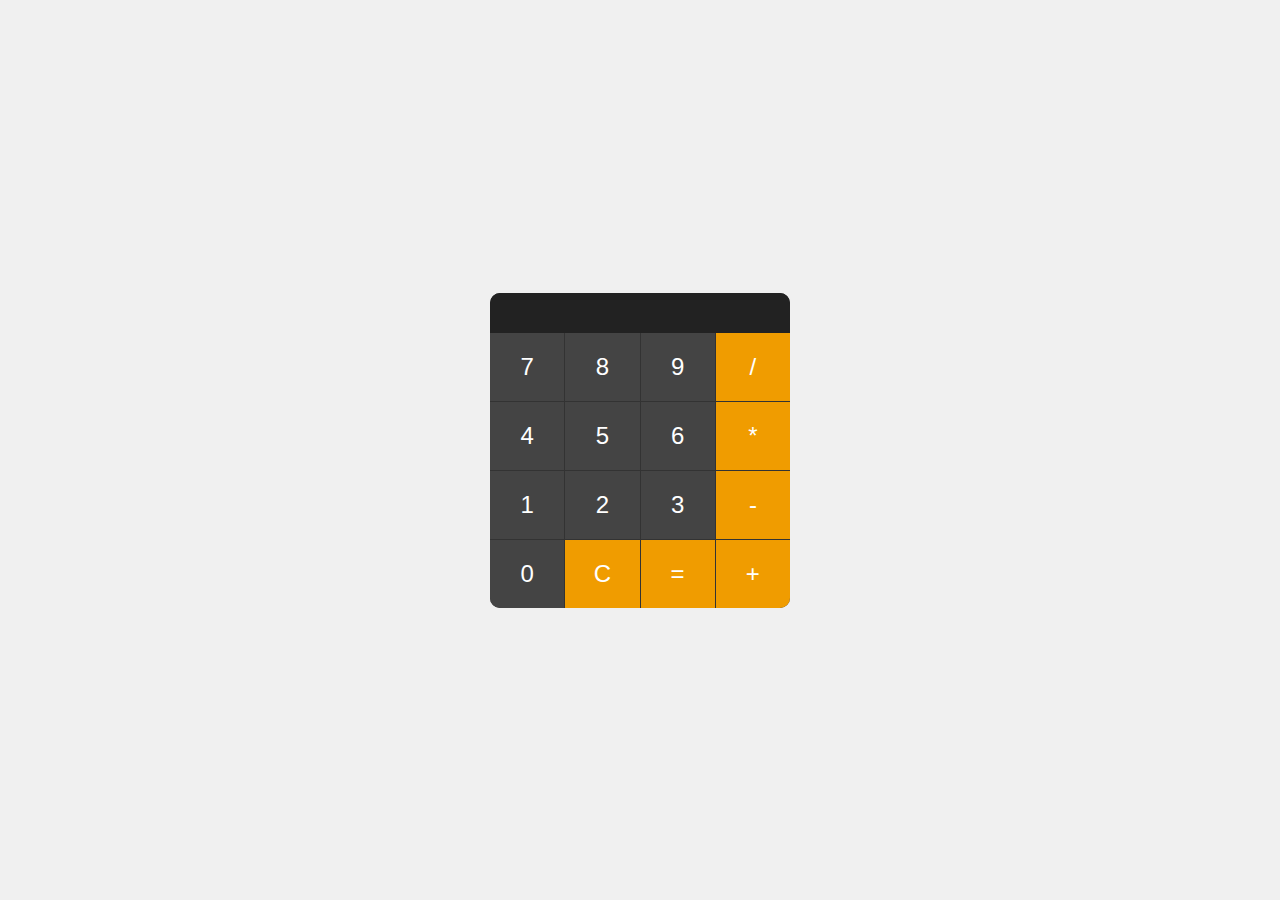
<file: level_1/Calculator/index.html>
<!DOCTYPE html>
<html lang="en">
<head>
    <meta charset="UTF-8">
    <meta name="viewport" content="width=device-width, initial-scale=1.0">
    <title>Basic Calculator</title>
    <link rel="stylesheet" href="style.css">
</head>
<body>
    <div class="calculator">
        <div class="display" id="display"></div>
        <div class="buttons">
            <button class="btn" data-value="7">7</button>
            <button class="btn" data-value="8">8</button>
            <button class="btn" data-value="9">9</button>
            <button class="btn operator" data-value="/">/</button>
            
            <button class="btn" data-value="4">4</button>
            <button class="btn" data-value="5">5</button>
            <button class="btn" data-value="6">6</button>
            <button class="btn operator" data-value="*">*</button>
            
            <button class="btn" data-value="1">1</button>
            <button class="btn" data-value="2">2</button>
            <button class="btn" data-value="3">3</button>
            <button class="btn operator" data-value="-">-</button>
            
            <button class="btn" data-value="0">0</button>
            <button class="btn operator" data-value="C">C</button>
            <button class="btn operator" data-value="=">=</button>
            <button class="btn operator" data-value="+">+</button>
        </div>
    </div>
    <script src="script.js"></script>
</body>
</html>
</file>
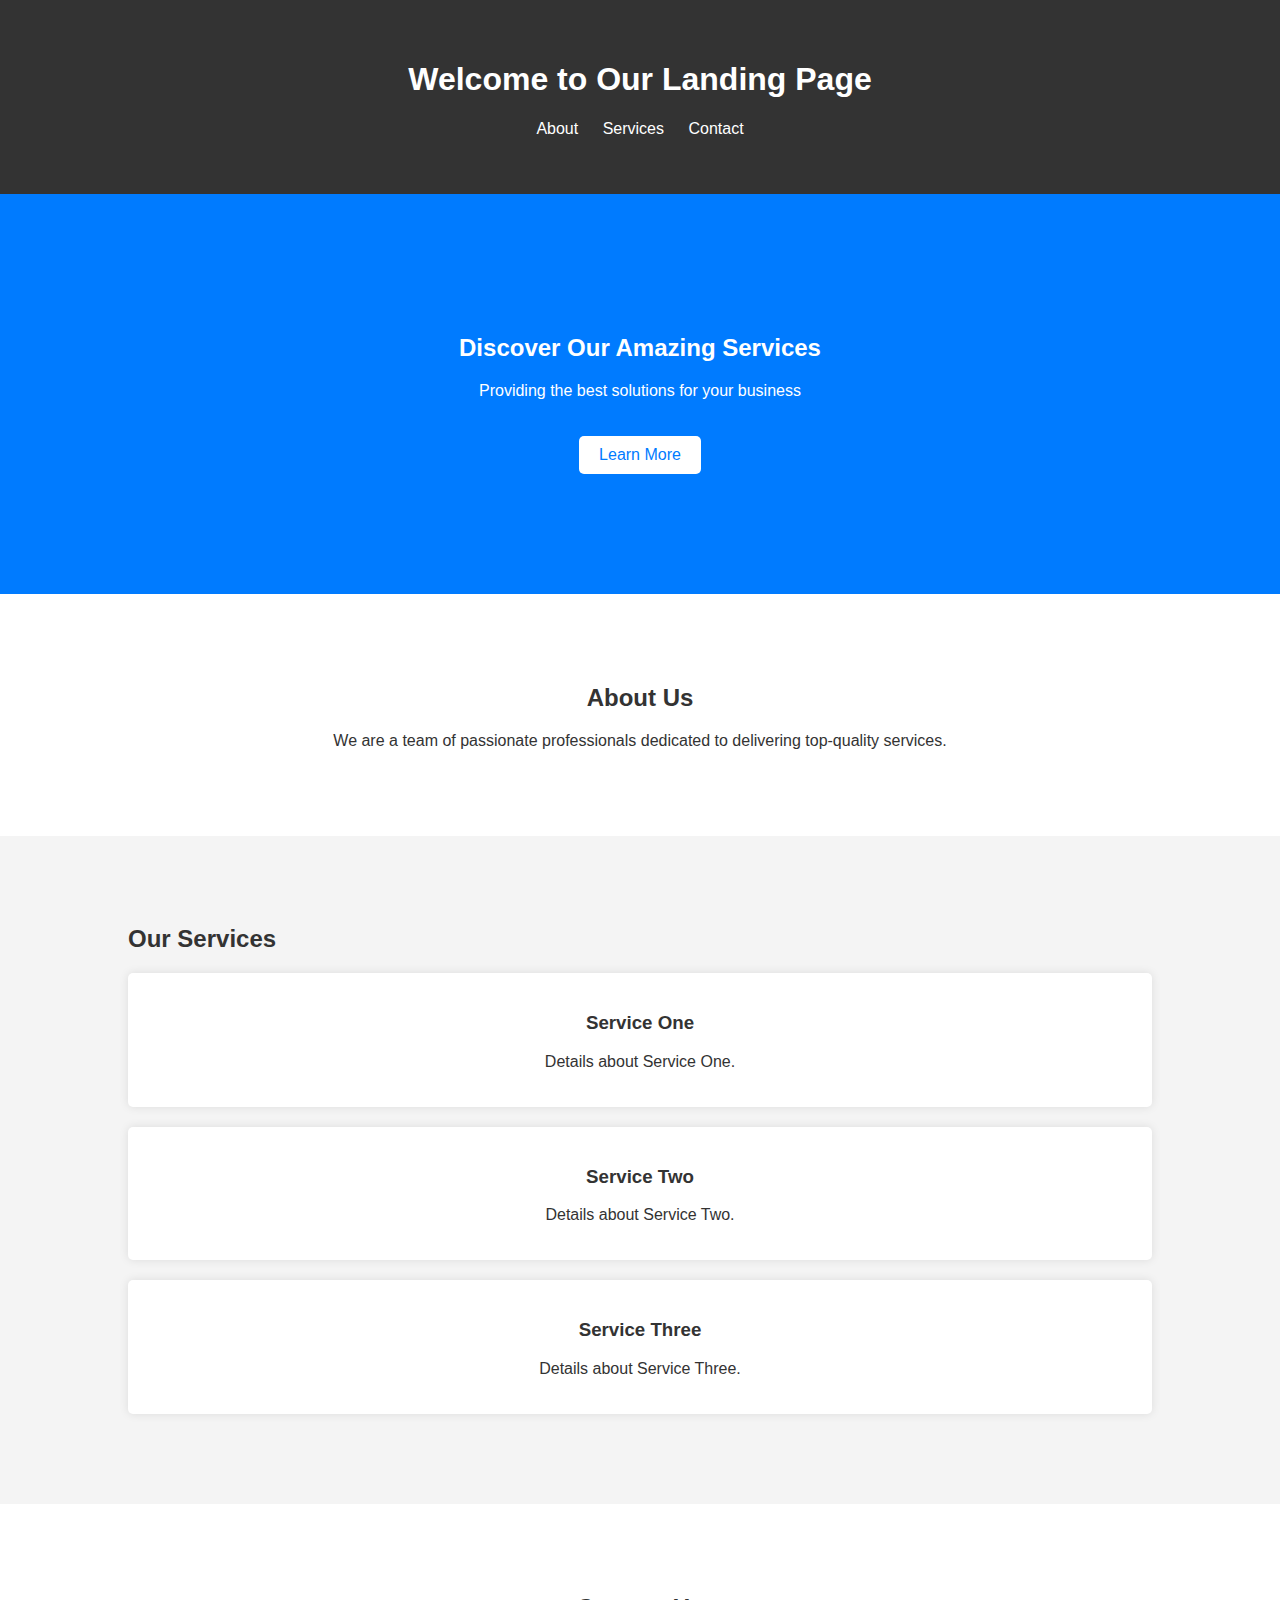
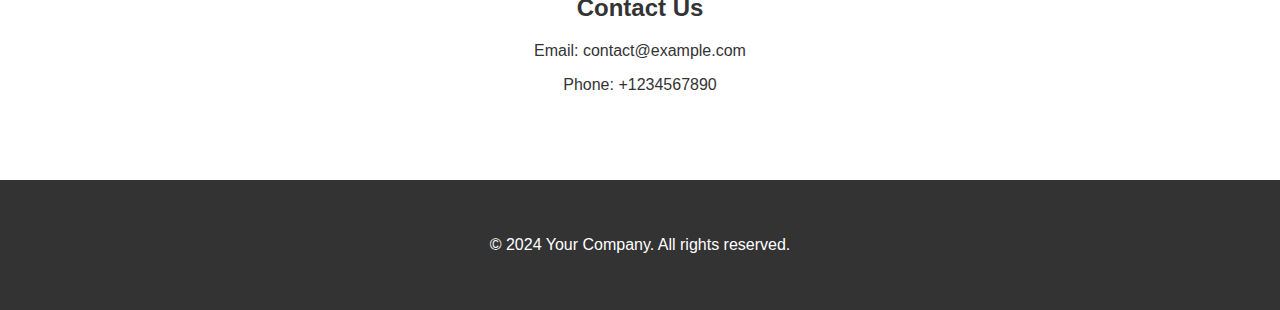
<file: level_1/Landing page/index.html>
<!DOCTYPE html>
<html lang="en">
<head>
    <meta charset="UTF-8">
    <meta name="viewport" content="width=device-width, initial-scale=1.0">
    <title>Landing Page</title>
    <link rel="stylesheet" href="style.css">
</head>
<body>
    <!-- Header Section -->
    <header>
        <div class="container">
            <h1>Welcome to Our Landing Page</h1>
            <nav>
                <ul>
                    <li><a href="#about">About</a></li>
                    <li><a href="#services">Services</a></li>
                    <li><a href="#contact">Contact</a></li>
                </ul>
            </nav>
        </div>
    </header>

    <!-- Hero Section -->
    <section id="hero">
        <div class="container">
            <h2>Discover Our Amazing Services</h2>
            <p>Providing the best solutions for your business</p>
            <a href="#services" class="btn">Learn More</a>
        </div>
    </section>

    <!-- About Section -->
    <section id="about">
        <div class="container">
            <h2>About Us</h2>
            <p>We are a team of passionate professionals dedicated to delivering top-quality services.</p>
        </div>
    </section>

    <!-- Services Section -->
    <section id="services">
        <div class="container">
            <h2>Our Services</h2>
            <div class="service-box">
                <h3>Service One</h3>
                <p>Details about Service One.</p>
            </div>
            <div class="service-box">
                <h3>Service Two</h3>
                <p>Details about Service Two.</p>
            </div>
            <div class="service-box">
                <h3>Service Three</h3>
                <p>Details about Service Three.</p>
            </div>
        </div>
    </section>

    <!-- Contact Section -->
    <section id="contact">
        <div class="container">
            <h2>Contact Us</h2>
            <p>Email: contact@example.com</p>
            <p>Phone: +1234567890</p>
        </div>
    </section>

    <!-- Footer -->
    <footer>
        <div class="container">
            <p>&copy; 2024 Your Company. All rights reserved.</p>
        </div>
    </footer>
</body>
</html>
</file>
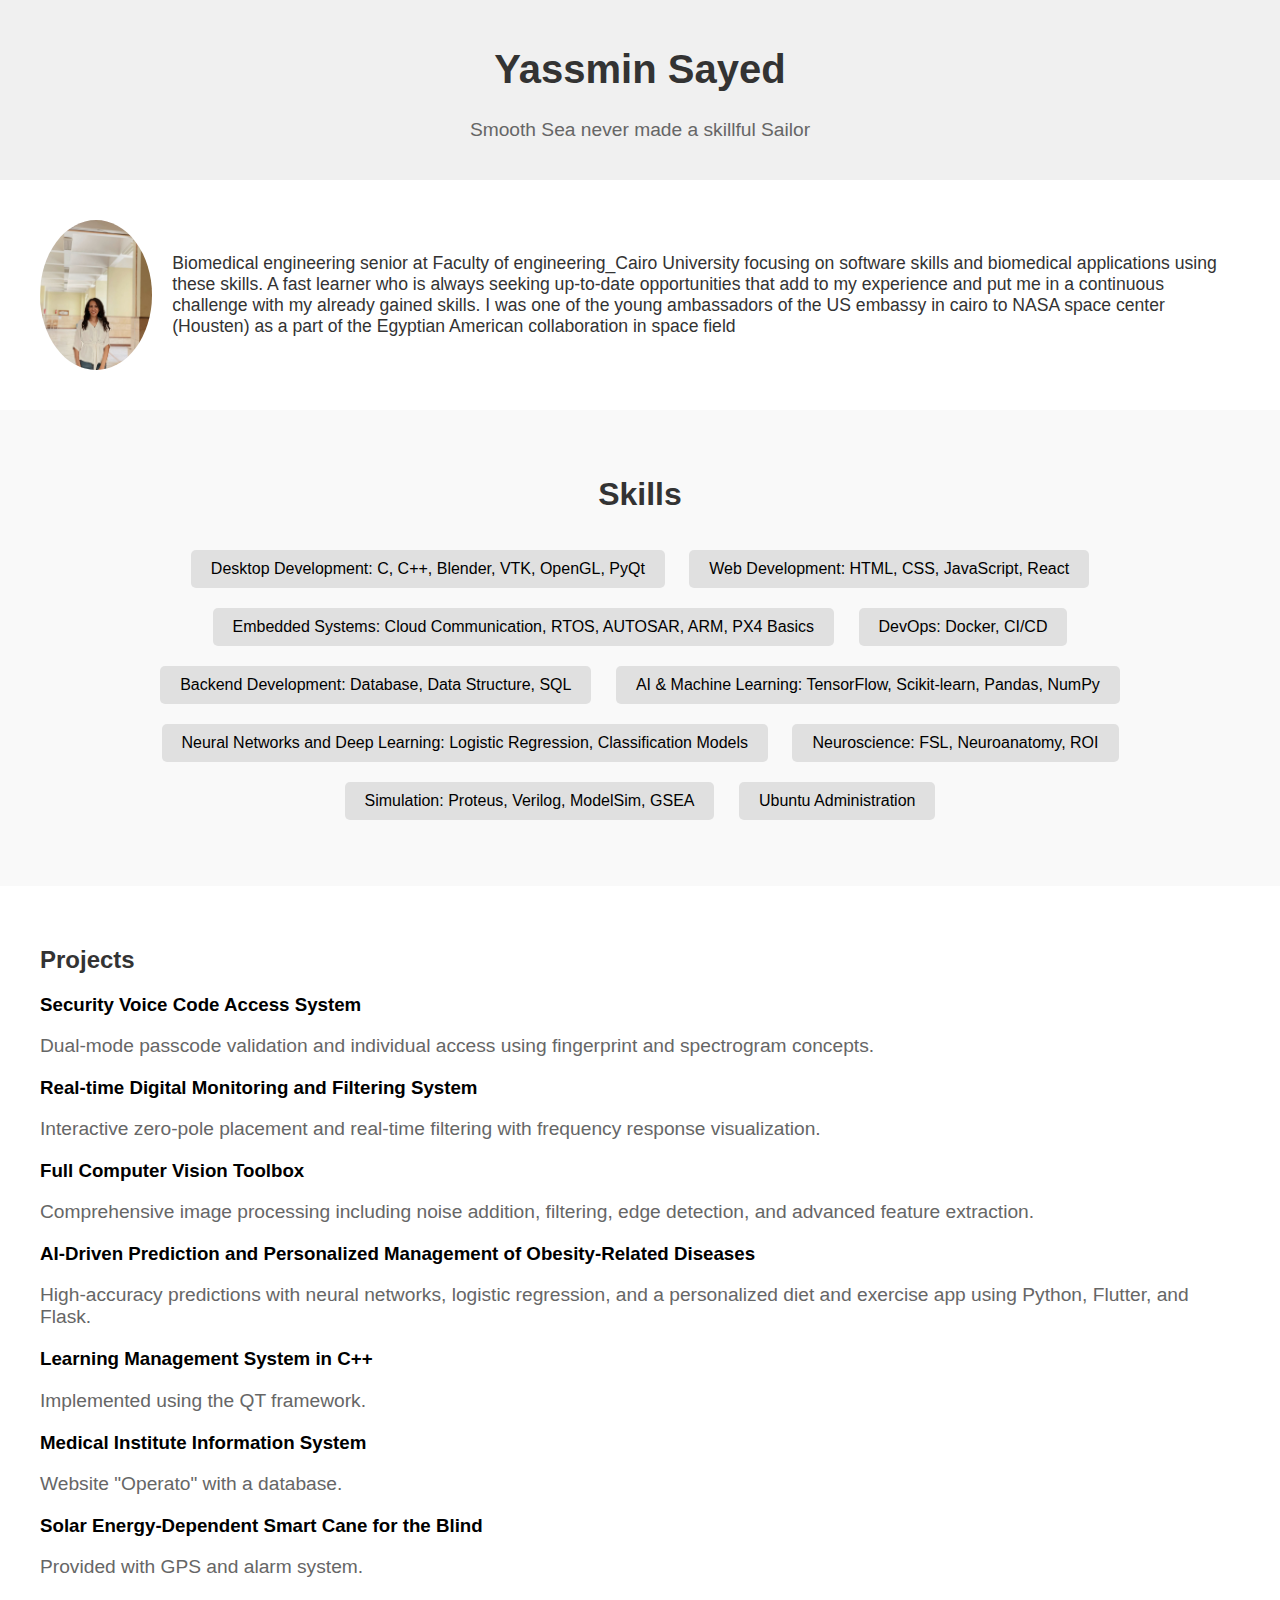
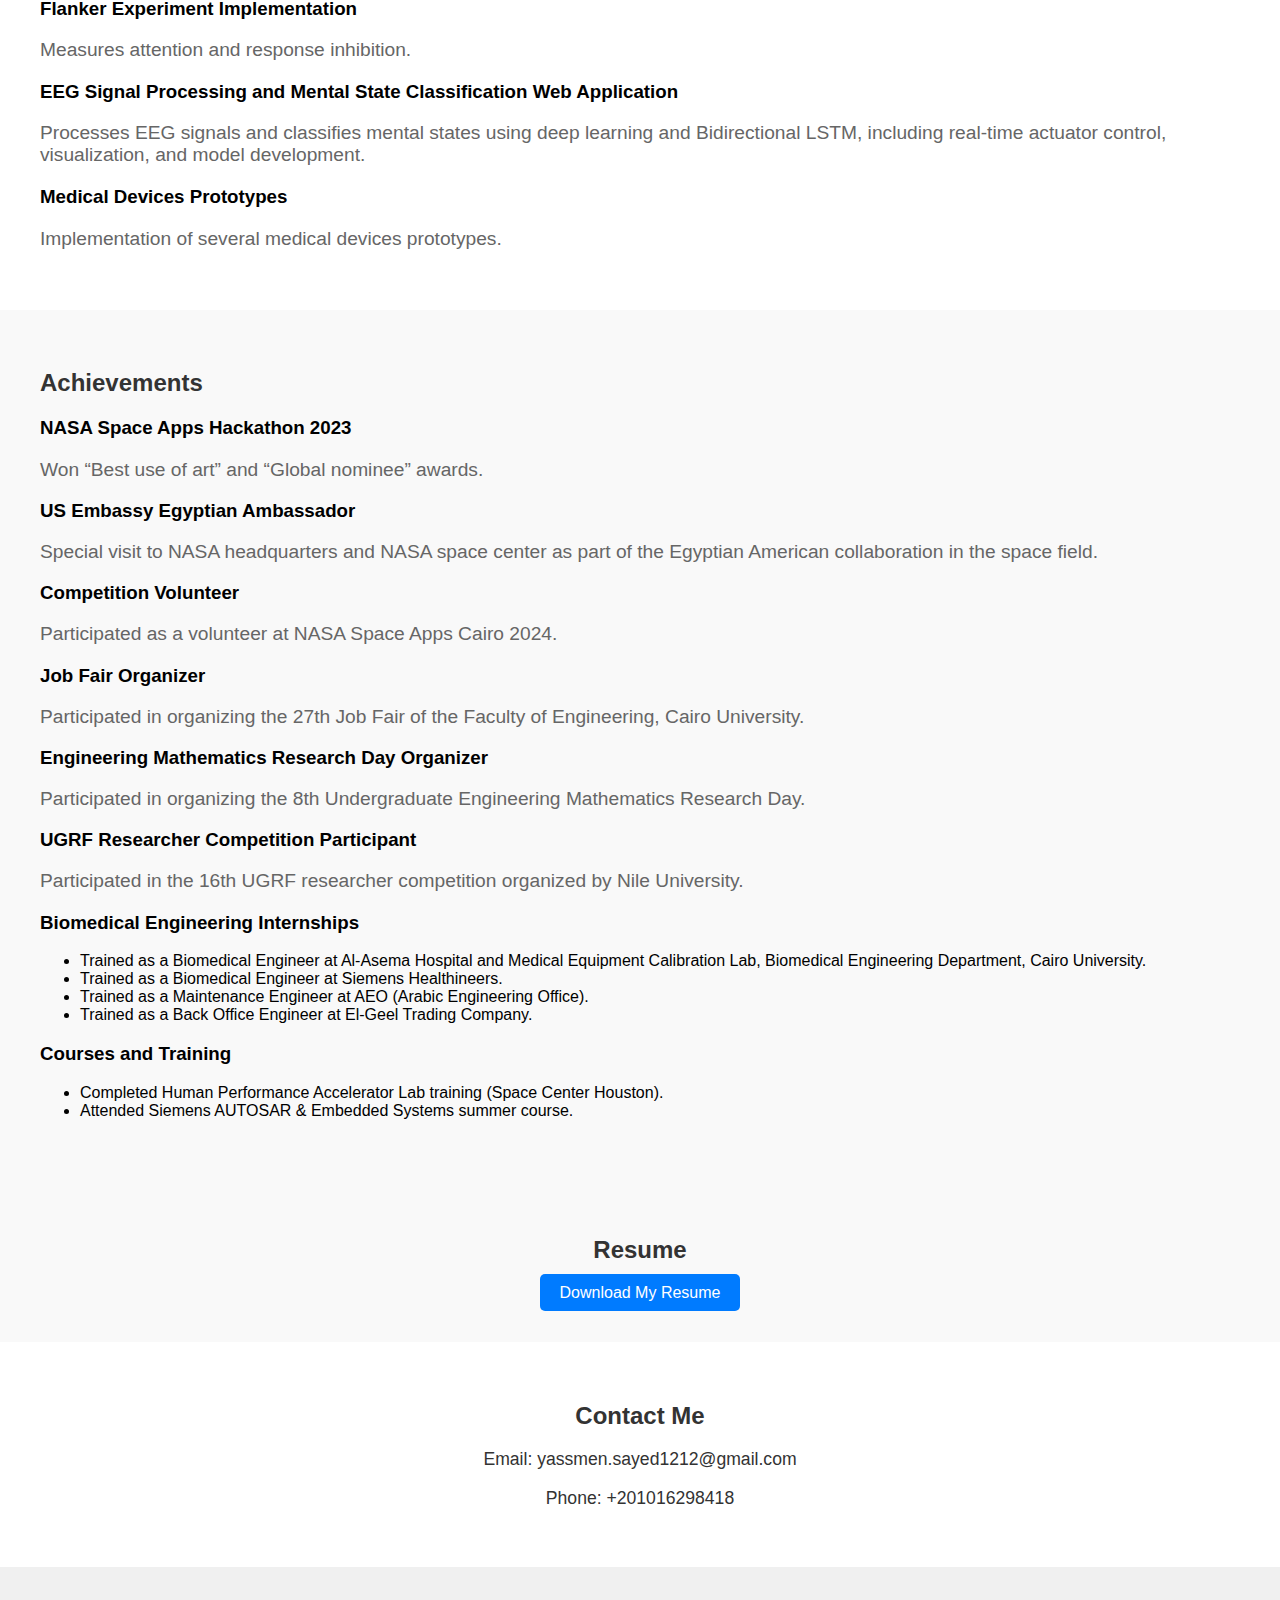
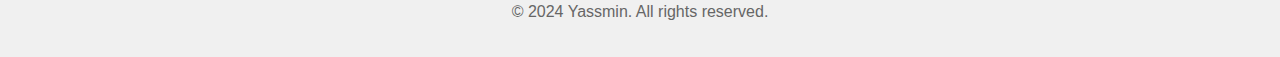
<file: level_1/Portfolio/index.html>
<!DOCTYPE html>
<html lang="en">
<head>
    <meta charset="UTF-8">
    <meta name="viewport" content="width=device-width, initial-scale=1.0">
    <title>Yassmin's Portfolio</title>
    <link rel="stylesheet" href="style.css">
</head>
<body>
    <!-- Header Section -->
    <header>
        <h1>Yassmin Sayed </h1>
        <p>Smooth Sea never made a skillful Sailor</p>
    </header>

    <!-- About Section -->
    <section id="about">
        <img src="images\yassmin.jpeg" alt="Your Image">
        <p>Biomedical engineering senior at Faculty of engineering_Cairo University focusing on software skills and biomedical applications using these skills.
            A fast learner who is always seeking up-to-date opportunities that add to my experience and put me in a continuous challenge with my already gained skills.
        I was one of the young ambassadors of the US embassy in cairo to NASA space center (Housten) as a part of the Egyptian American collaboration in space field</p>
    </section>

    <section id="skills">
        <h2>Skills</h2>
        <ul>
            <li>Desktop Development: C, C++, Blender, VTK, OpenGL, PyQt</li>
            <li>Web Development: HTML, CSS, JavaScript, React</li>
            <li>Embedded Systems: Cloud Communication, RTOS, AUTOSAR, ARM, PX4 Basics</li>
            <li>DevOps: Docker, CI/CD</li>
            <li>Backend Development: Database, Data Structure, SQL</li>
            <li>AI & Machine Learning: TensorFlow, Scikit-learn, Pandas, NumPy</li>
            <li>Neural Networks and Deep Learning: Logistic Regression, Classification Models</li>
            <li>Neuroscience: FSL, Neuroanatomy, ROI</li>
            <li>Simulation: Proteus, Verilog, ModelSim, GSEA</li>
            <li>Ubuntu Administration</li>
        </ul>
    </section>
    

    <section id="projects">
        <h2>Projects</h2>
        
        <div class="project">
            <h3>Security Voice Code Access System</h3>
            <p>Dual-mode passcode validation and individual access using fingerprint and spectrogram concepts.</p>
        </div>
        
        <div class="project">
            <h3>Real-time Digital Monitoring and Filtering System</h3>
            <p>Interactive zero-pole placement and real-time filtering with frequency response visualization.</p>
        </div>
    
        <div class="project">
            <h3>Full Computer Vision Toolbox</h3>
            <p>Comprehensive image processing including noise addition, filtering, edge detection, and advanced feature extraction.</p>
        </div>
    
        <div class="project">
            <h3>AI-Driven Prediction and Personalized Management of Obesity-Related Diseases</h3>
            <p>High-accuracy predictions with neural networks, logistic regression, and a personalized diet and exercise app using Python, Flutter, and Flask.</p>
        </div>
    
        <div class="project">
            <h3>Learning Management System in C++</h3>
            <p>Implemented using the QT framework.</p>
        </div>
    
        <div class="project">
            <h3>Medical Institute Information System</h3>
            <p>Website "Operato" with a database.</p>
        </div>
    
        <div class="project">
            <h3>Solar Energy-Dependent Smart Cane for the Blind</h3>
            <p>Provided with GPS and alarm system.</p>
        </div>
    
        <div class="project">
            <h3>Flanker Experiment Implementation</h3>
            <p>Measures attention and response inhibition.</p>
        </div>
    
        <div class="project">
            <h3>EEG Signal Processing and Mental State Classification Web Application</h3>
            <p>Processes EEG signals and classifies mental states using deep learning and Bidirectional LSTM, including real-time actuator control, visualization, and model development.</p>
        </div>
    
        <div class="project">
            <h3>Medical Devices Prototypes</h3>
            <p>Implementation of several medical devices prototypes.</p>
        </div>
    </section>
    
    <section id="achievements">
        <h2>Achievements</h2>
    
        <div class="achievement">
            <h3>NASA Space Apps Hackathon 2023</h3>
            <p>Won “Best use of art” and “Global nominee” awards.</p>
        </div>
    
        <div class="achievement">
            <h3>US Embassy Egyptian Ambassador</h3>
            <p>Special visit to NASA headquarters and NASA space center as part of the Egyptian American collaboration in the space field.</p>
        </div>
    
        <div class="achievement">
            <h3>Competition Volunteer</h3>
            <p>Participated as a volunteer at NASA Space Apps Cairo 2024.</p>
        </div>
    
        <div class="achievement">
            <h3>Job Fair Organizer</h3>
            <p>Participated in organizing the 27th Job Fair of the Faculty of Engineering, Cairo University.</p>
        </div>
    
        <div class="achievement">
            <h3>Engineering Mathematics Research Day Organizer</h3>
            <p>Participated in organizing the 8th Undergraduate Engineering Mathematics Research Day.</p>
        </div>
    
        <div class="achievement">
            <h3>UGRF Researcher Competition Participant</h3>
            <p>Participated in the 16th UGRF researcher competition organized by Nile University.</p>
        </div>
    
        <div class="achievement">
            <h3>Biomedical Engineering Internships</h3>
            <ul>
                <li>Trained as a Biomedical Engineer at Al-Asema Hospital and Medical Equipment Calibration Lab, Biomedical Engineering Department, Cairo University.</li>
                <li>Trained as a Biomedical Engineer at Siemens Healthineers.</li>
                <li>Trained as a Maintenance Engineer at AEO (Arabic Engineering Office).</li>
                <li>Trained as a Back Office Engineer at El-Geel Trading Company.</li>
            </ul>
        </div>
    
        <div class="achievement">
            <h3>Courses and Training</h3>
            <ul>
                <li>Completed Human Performance Accelerator Lab training (Space Center Houston).</li>
                <li>Attended Siemens AUTOSAR & Embedded Systems summer course.</li>
            </ul>
        </div>
    </section>
    

    <!-- Resume Section -->
    <section id="resume">
        <h2>Resume</h2>
        <a href="documents/Yassmin_Sayed_Resume.pdf" download>Download My Resume</a>
    </section>

    <!-- Contact Section -->
    <section id="contact">
        <h2>Contact Me</h2>
        <p>Email: yassmen.sayed1212@gmail.com</p>
        <p>Phone: +201016298418</p>
    </section>

    <!-- Footer -->
    <footer>
        <p>&copy; 2024 Yassmin. All rights reserved.</p>
    </footer>
</body>
</html>
</file>
<file: level_1/Calculator/style.css>
/* General Styles */
body {
    font-family: Arial, sans-serif;
    display: flex;
    justify-content: center;
    align-items: center;
    height: 100vh;
    margin: 0;
    background-color: #f0f0f0;
}

.calculator {
    width: 300px;
    background-color: #333;
    border-radius: 10px;
    overflow: hidden;
}

.display {
    background-color: #222;
    color: #fff;
    font-size: 2em;
    text-align: right;
    padding: 20px;
    box-sizing: border-box;
}

.buttons {
    display: grid;
    grid-template-columns: repeat(4, 1fr);
    gap: 1px;
}

.btn {
    background-color: #444;
    color: #fff;
    font-size: 1.5em;
    padding: 20px;
    border: none;
    cursor: pointer;
    transition: background-color 0.3s;
}

.btn:active {
    background-color: #555;
}

.operator {
    background-color: #f09c00;
    color: #fff;
}

.operator:active {
    background-color: #d48d00;
}
</file>
<file: level_1/Landing page/style.css>
/* General Styles */
body {
    font-family: Arial, sans-serif;
    margin: 0;
    padding: 0;
    background-color: #f4f4f4;
    color: #333;
}

.container {
    width: 80%;
    margin: 0 auto;
    padding: 20px;
}

/* Header Styles */
header {
    background-color: #333;
    color: #fff;
    padding: 20px 0;
    text-align: center;
}

header nav ul {
    list-style-type: none;
    padding: 0;
}

header nav ul li {
    display: inline;
    margin: 0 10px;
}

header nav ul li a {
    color: #fff;
    text-decoration: none;
}

/* Hero Section Styles */
#hero {
    background-color: #007bff;
    color: #fff;
    padding: 100px 0;
    text-align: center;
}

#hero .btn {
    background-color: #fff;
    color: #007bff;
    padding: 10px 20px;
    text-decoration: none;
    border-radius: 5px;
    margin-top: 20px;
    display: inline-block;
}

/* About Section Styles */
#about {
    background-color: #fff;
    padding: 50px 0;
    text-align: center;
}

/* Services Section Styles */
#services {
    background-color: #f4f4f4;
    padding: 50px 0;
}

#services .service-box {
    background-color: #fff;
    padding: 20px;
    margin: 20px 0;
    border-radius: 5px;
    box-shadow: 0 0 10px rgba(0, 0, 0, 0.1);
    text-align: center;
}

/* Contact Section Styles */
#contact {
    background-color: #fff;
    padding: 50px 0;
    text-align: center;
}

/* Footer Styles */
footer {
    background-color: #333;
    color: #fff;
    text-align: center;
    padding: 20px 0;
}
</file>
<file: level_1/Portfolio/style.css>
/* General Styles */
body {
    font-family: Arial, sans-serif;
    margin: 0;
    padding: 0;
    background-color: #f9f9f9;
}
h1, h2 {
    color: #333;
}

/* Header Section */
header {
    text-align: center;
    padding: 20px;
    background-color: #f0f0f0;
}
h1 {
    font-size: 2.5rem;
}
p {
    font-size: 1.2rem;
    color: #666;
}

/* About Section */
#about {
    display: flex;
    align-items: center;
    padding: 40px;
    background-color: #fff;
}
#about img {
    border-radius: 50%;
    margin-right: 20px;
    width: 150px;
    height: 150px;
}
#about p {
    font-size: 1.1rem;
    color: #333;
}

/* Skills Section */
#skills {
    padding: 40px;
    background-color: #f9f9f9;
}
#skills h2 {
    text-align: center;
    font-size: 2rem;
}
#skills ul {
    list-style-type: none;
    padding: 0;
    text-align: center;
}
#skills li {
    display: inline-block;
    margin: 10px;
    padding: 10px 20px;
    background-color: #e0e0e0;
    border-radius: 5px;
}

/* Projects Section */
#projects {
    padding: 40px;
    background-color: #fff;
}
.project {
    margin-bottom: 20px;
}
.project img {
    width: 100%;
    max-width: 600px;
    height: auto;
}

/* achievements Section */
#achievements {
    padding: 40px;
    background-color:#f9f9f9;
}
.achievements {
    margin-bottom: 20px;
}
.achievements img {
    width: 100%;
    max-width: 600px;
    height: auto;
}

/* Resume Section */
#resume {
    padding: 40px;
    text-align: center;
    background-color: #f9f9f9;
}
#resume a {
    padding: 10px 20px;
    background-color: #007bff;
    color: #fff;
    text-decoration: none;
    border-radius: 5px;
}

/* Contact Section */
#contact {
    padding: 40px;
    text-align: center;
    background-color: #fff;
}
#contact p {
    font-size: 1.1rem;
    color: #333;
}

/* Footer */
footer {
    text-align: center;
    padding: 20px;
    background-color: #f0f0f0;
}
footer p {
    font-size: 1rem;
    color: #666;
}
</file>
